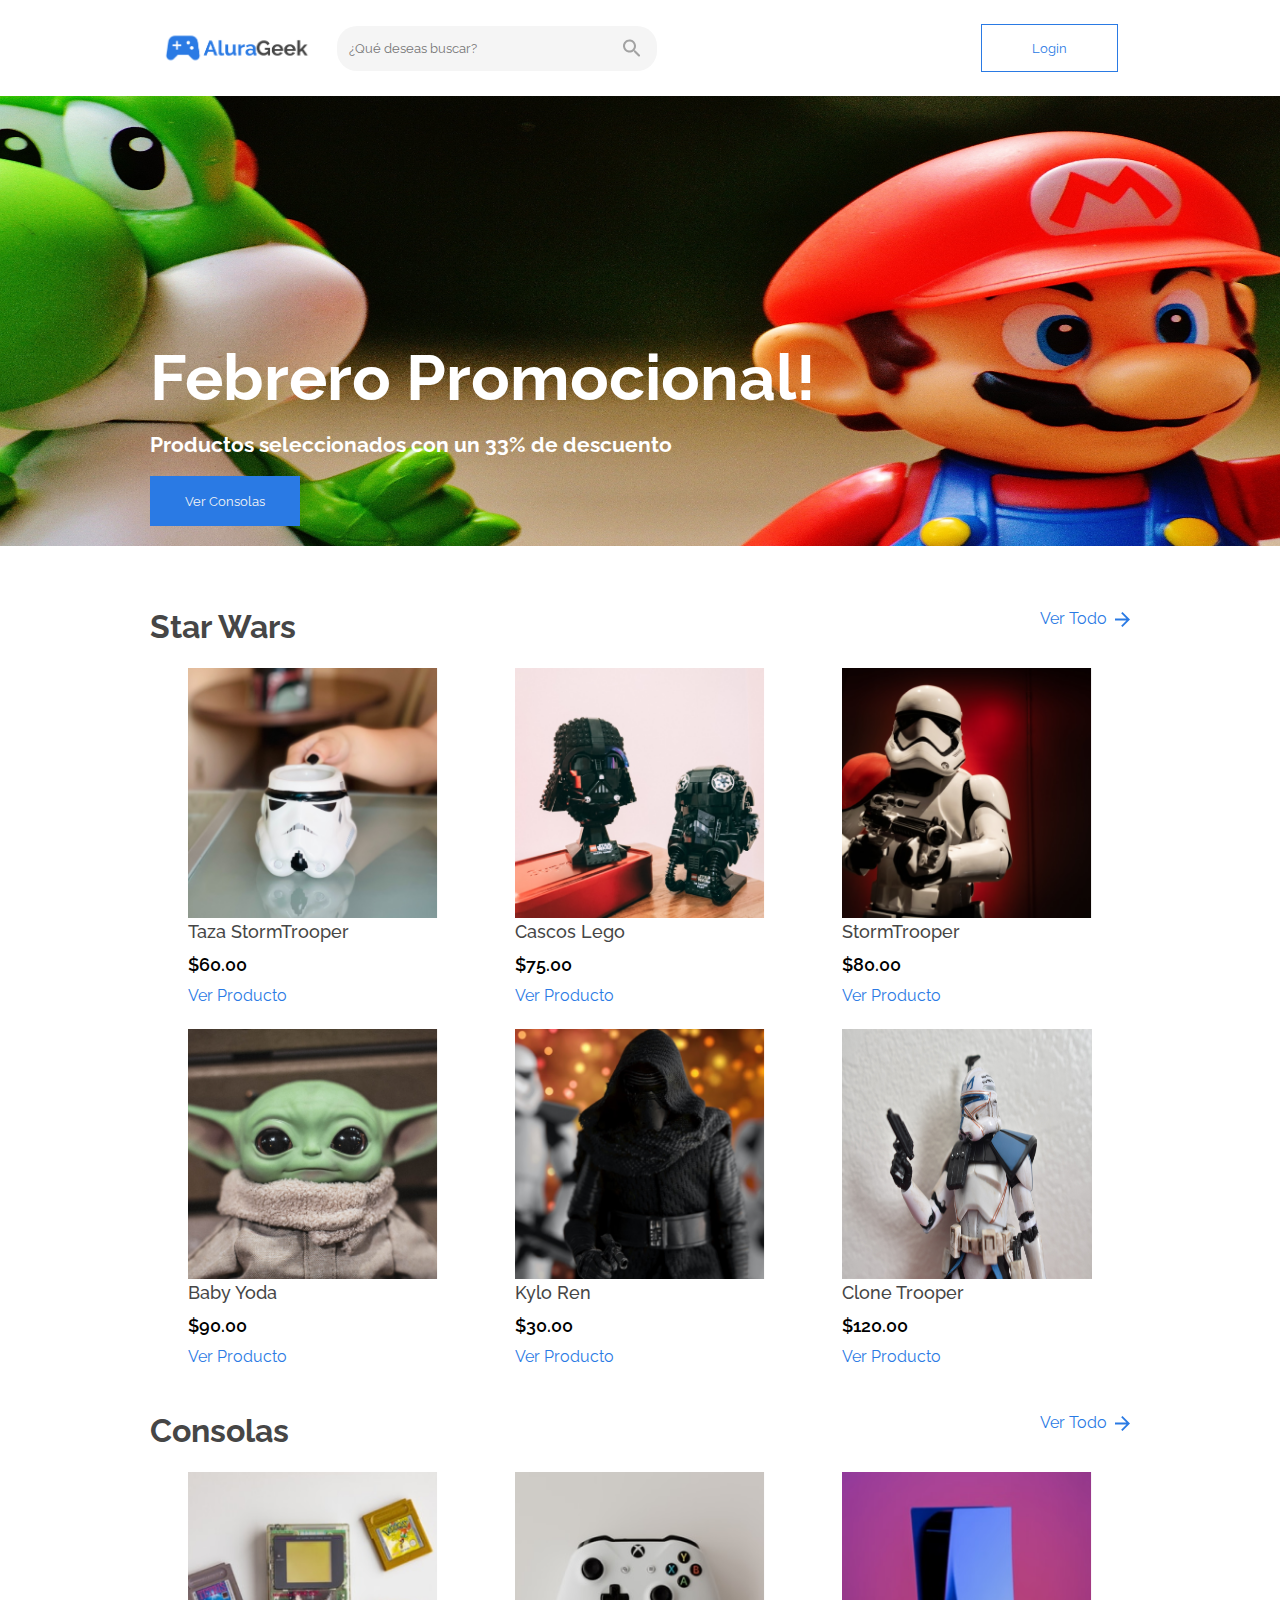
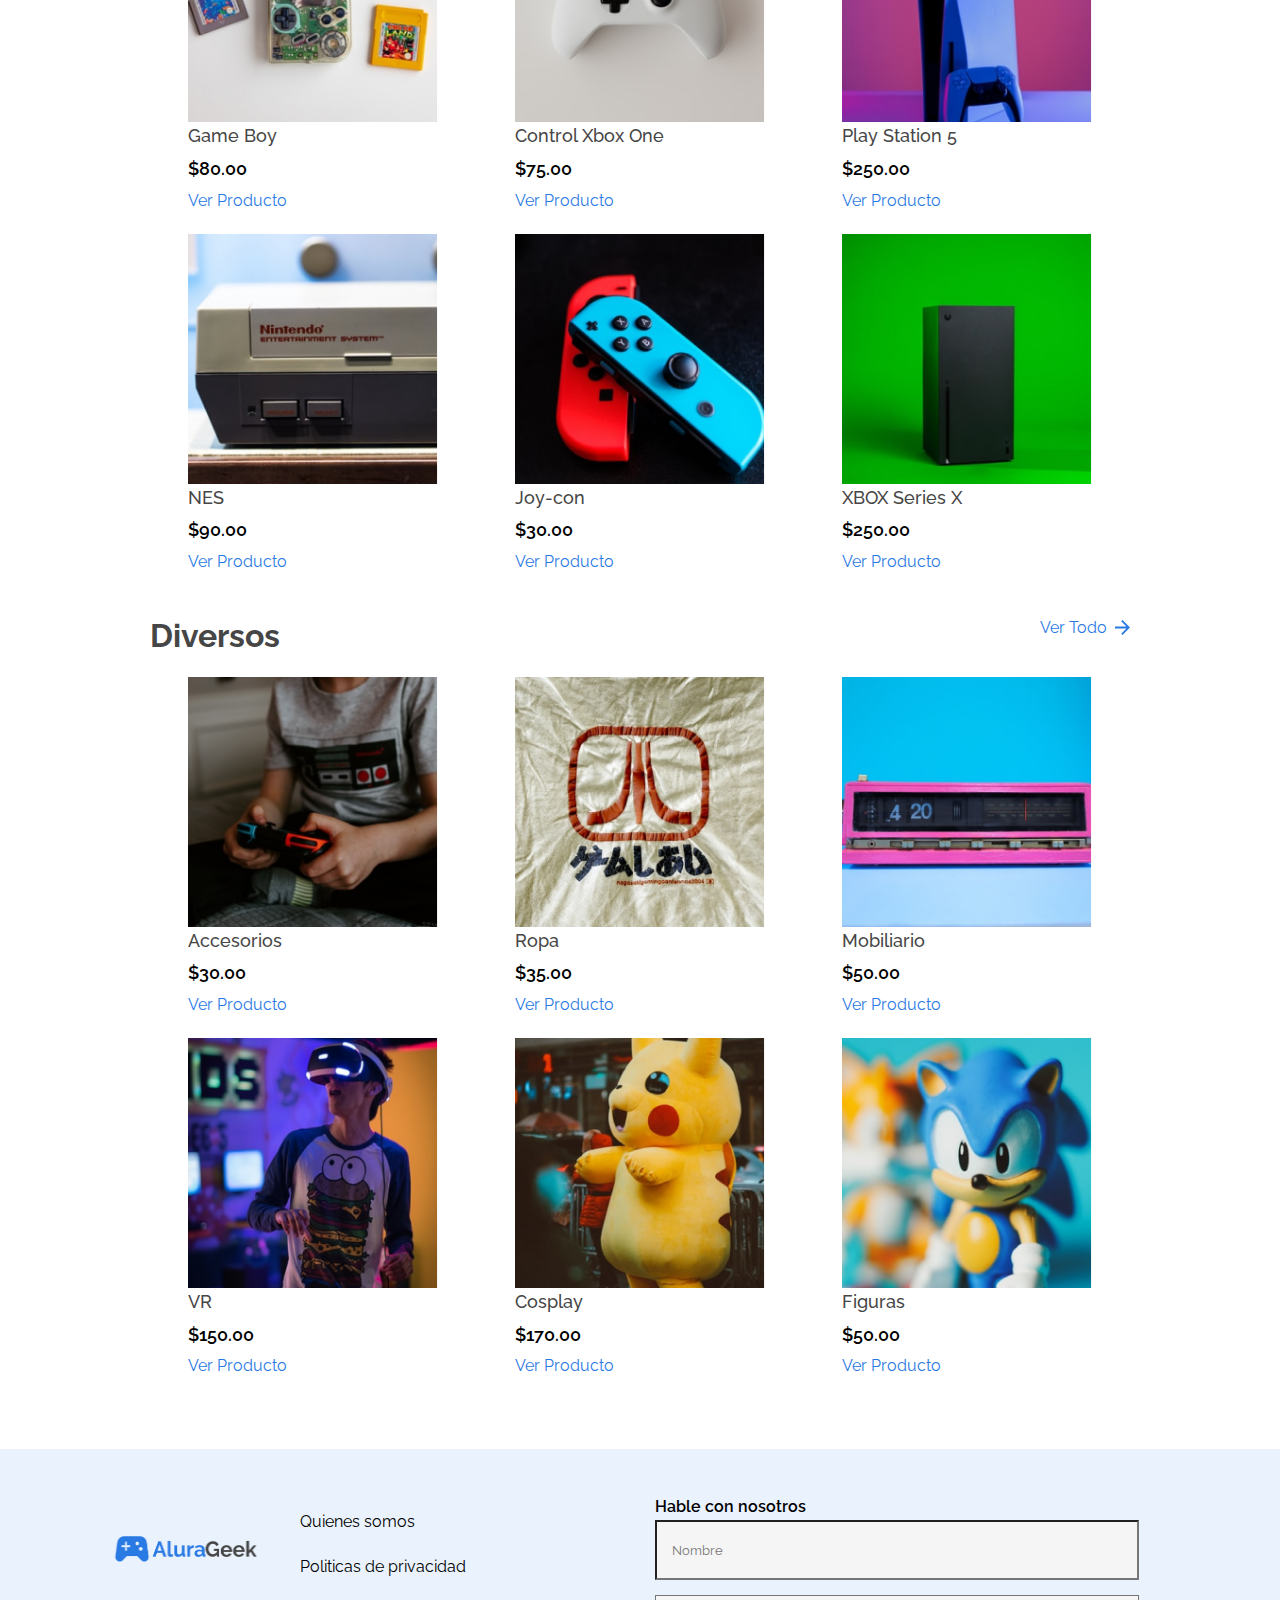
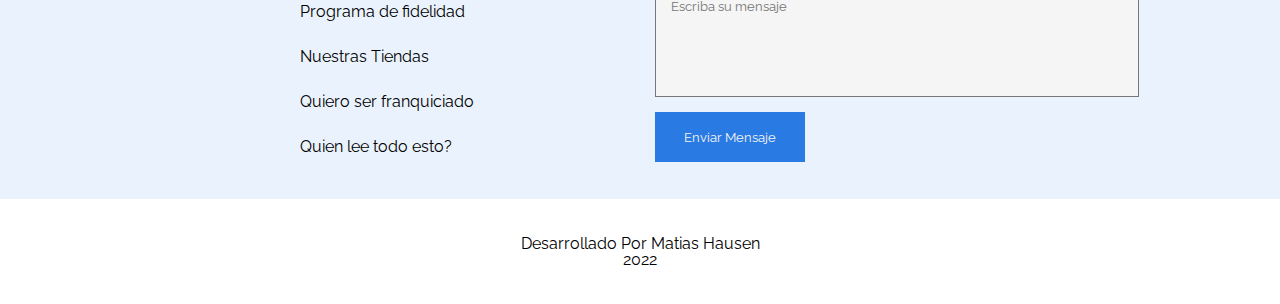
<file: index.html>
<html>
<head>
    <meta charset="UTF-8">
    <meta http-equiv="X-UA-Compatible" content="IE=edge">
    <meta name="viewport" content="width=device-width, initial-scale=1.0">
    <link rel="preconnect" href="https://fonts.googleapis.com">
    <link rel="preconnect" href="https://fonts.gstatic.com" crossorigin>
    <link href="https://fonts.googleapis.com/css2?family=Raleway:wght@100;300;500;700&display=swap" rel="stylesheet">
    <link rel="stylesheet" href="/assets/css/reset.css">
    <link rel="stylesheet" href="/assets/css/style.css">
    <title>Alura Geek</title>
</head>
<body>
    <header>
        <div class="logoBuscador">
            <a href="/index.html"><img src="/assets/img/logo.png" alt="Logo de AluraGeek" class="logo"></a>
            <div class="buscador">
             <textarea id="text_buscador" cols="25" rows="1" placeholder="¿Qué deseas buscar?"></textarea>
             <button type="submit" class="btn_lupa"><img src="/assets/icons/lupa.svg" class="icon_buscador"></button>
            </div>
        </div>
        <a href="/pages/login.html"><button class="login">Login</button></a>
         
    </header>

    <section class="banner">
        <div class="texto_banner">
            <h1 class="titulo_banner">Febrero Promocional!</h1>
            <p class="descripcion_banner">Productos seleccionados con un 33% de descuento</p>
            <a href="#consolas"><button class="btn_banner">Ver Consolas</button></a>
        </div>
    </section>
    
    <section class="items">
        <div class="items_header">
            <h2 class="item_titulo">Star Wars</h2>
            <a href="/pages/product.html"> 
                <div class="verTodo">
                <p class="item_mas">Ver Todo</p>
                <img src="/assets/icons/flecha.svg" class="flecha_mas">
            </div>
        </a>
        </div>
       <div  class="items_cards">
            <div class="card">
                <img src="/assets/img/productos/StarWars (1).png" class="card_imagen">
                <h3 class="titulo_card">Taza StormTrooper</h3>
                <p class="precio_card">$60.00</p>
                <a href="/pages/Item.html" class="link_card">Ver Producto</a>
            </div>
            <div class="card">
                <img src="/assets/img/productos/StarWars (2).png" class="card_imagen">
                <h3 class="titulo_card">Cascos Lego</h3>
                <p class="precio_card">$75.00</p>
                <a href="#" class="link_card">Ver Producto</a>
            </div>
            <div class="card">
                <img src="/assets/img/productos/StarWars (3).png" class="card_imagen">
                <h3 class="titulo_card">StormTrooper</h3>
                <p class="precio_card">$80.00</p>
                <a href="#" class="link_card">Ver Producto</a>
            </div>
            <div class="card">
                <img src="/assets/img/productos/StarWars (4).png" class="card_imagen">
                <h3 class="titulo_card">Baby Yoda</h3>
                <p class="precio_card">$90.00</p>
                <a href="#" class="link_card">Ver Producto</a>
            </div>
            <div class="card oculto">
                <img src="/assets/img/productos/StarWars (5).png" class="card_imagen">
                <h3 class="titulo_card">Kylo Ren</h3>
                <p class="precio_card">$30.00</p>
                <a href="#" class="link_card">Ver Producto</a>
            </div>
            <div class="card oculto">
                <img src="/assets/img/productos/StarWars (6).jpg" class="card_imagen">
                <h3 class="titulo_card">Clone Trooper</h3>
                <p class="precio_card">$120.00</p>
                <a href="#" class="link_card">Ver Producto</a>
            </div>
        </div>

        <div class="items_header consolas" id="consolas">
            <h2 class="item_titulo">Consolas</h2>
            <a href="/pages/product.html"> 
                <div class="verTodo">
                <p class="item_mas">Ver Todo</p>
                <img src="/assets/icons/flecha.svg" class="flecha_mas">
            </div>
        </a>
            
        </div>
        <div class="items_cards ">
            <div class="card">
                <img src="/assets/img/productos/Consolas (1).png" class="card_imagen">
                <h3 class="titulo_card">Game Boy</h3>
                <p class="precio_card">$80.00</p>
                <a href="/pages/Item.html" class="link_card">Ver Producto</a>
            </div>
            <div class="card">
                <img src="/assets/img/productos/Consolas (2).png" class="card_imagen">
                <h3 class="titulo_card">Control Xbox One</h3>
                <p class="precio_card">$75.00</p>
                <a href="#" class="link_card">Ver Producto</a>
            </div>
            <div class="card">
                <img src="/assets/img/productos/Consolas (3).png" class="card_imagen">
                <h3 class="titulo_card">Play Station 5</h3>
                <p class="precio_card">$250.00</p>
                <a href="#" class="link_card">Ver Producto</a>
            </div>
            <div class="card">
                <img src="/assets/img/productos/Consolas (4).png" class="card_imagen">
                <h3 class="titulo_card">NES</h3>
                <p class="precio_card">$90.00</p>
                <a href="#" class="link_card">Ver Producto</a>
            </div>
            <div class="card oculto">
                <img src="/assets/img/productos/Consolas (5).png" class="card_imagen ">
                <h3 class="titulo_card">Joy-con</h3>
                <p class="precio_card">$30.00</p>
                <a href="#" class="link_card">Ver Producto</a>
            </div>
            <div class="card oculto">
                <img src="/assets/img/productos/Consolas (6).png" class="card_imagen ">
                <h3 class="titulo_card">XBOX Series X</h3>
                <p class="precio_card">$250.00</p>
                <a href="#" class="link_card">Ver Producto</a>
            </div>
        </div>

        <div class="items_header diversos">
            <h2 class="item_titulo">Diversos</h2>
            <a href="/pages/product.html"> 
                <div class="verTodo">
                <p class="item_mas">Ver Todo</p>
                <img src="/assets/icons/flecha.svg" class="flecha_mas">
            </div>
        </a>
            
        </div>
        <div class="items_cards ">
            <div class="card">
                <img src="/assets/img/productos/Diversos (1).png" class="card_imagen">
                <h3 class="titulo_card">Accesorios</h3>
                <p class="precio_card">$30.00</p>
                <a href="#" class="link_card">Ver Producto</a>
            </div>
            <div class="card">
                <img src="/assets/img/productos/Diversos (2).png" class="card_imagen">
                <h3 class="titulo_card">Ropa</h3>
                <p class="precio_card">$35.00</p>
                <a href="#" class="link_card">Ver Producto</a>
            </div>
            <div class="card">
                <img src="/assets/img/productos/Diversos (3).png" class="card_imagen">
                <h3 class="titulo_card">Mobiliario</h3>
                <p class="precio_card">$50.00</p>
                <a href="#" class="link_card">Ver Producto</a>
            </div>
            <div class="card">
                <img src="/assets/img/productos/Diversos (4).png" class="card_imagen">
                <h3 class="titulo_card">VR</h3>
                <p class="precio_card">$150.00</p>
                <a href="#" class="link_card">Ver Producto</a>
            </div>
            <div class="card oculto">
                <img src="/assets/img/productos/Diversos (5).png" class="card_imagen ">
                <h3 class="titulo_card">Cosplay</h3>
                <p class="precio_card">$170.00</p>
                <a href="#" class="link_card">Ver Producto</a>
            </div>
            <div class="card oculto">
                <img src="/assets/img/productos/Diversos (6).png" class="card_imagen ">
                <h3 class="titulo_card">Figuras</h3>
                <p class="precio_card">$50.00</p>
                <a href="#" class="link_card">Ver Producto</a>
            </div>
        </div>
    </section>

    <footer>
        <div class="organizador">
            <img src="/assets/img/logo.png" alt="Logo de AluraGeek" class="logo_footer">
            <div class="secciones">
                <ul class="secciones">
                    <li>Quienes somos</li>
                    <li>Politicas de privacidad</li>
                    <li>Programa de fidelidad</li>
                    <li>Nuestras Tiendas</li>
                    <li>Quiero ser franquiciado</li>
                    <li>Quien lee todo esto?</li>
                </ul>
            </div>
        </div>

        <div class="contacto">
            <h2 class="tituloFooter">Hable con nosotros</h2>
            <input type="text" class="nombreFooter" placeholder="Nombre">
            <textarea id="mensajeFooter" cols="30" rows="6" placeholder="Escriba su mensaje"></textarea>
            <button class="btn_banner">Enviar Mensaje</button>
        </div>
    </footer>
    <section class="creditos">
        <h2>Desarrollado Por Matias Hausen</h2>
        <p>2022</p>
    </section>
    <script src="script.js"></script>
</body>
</html>
</file>
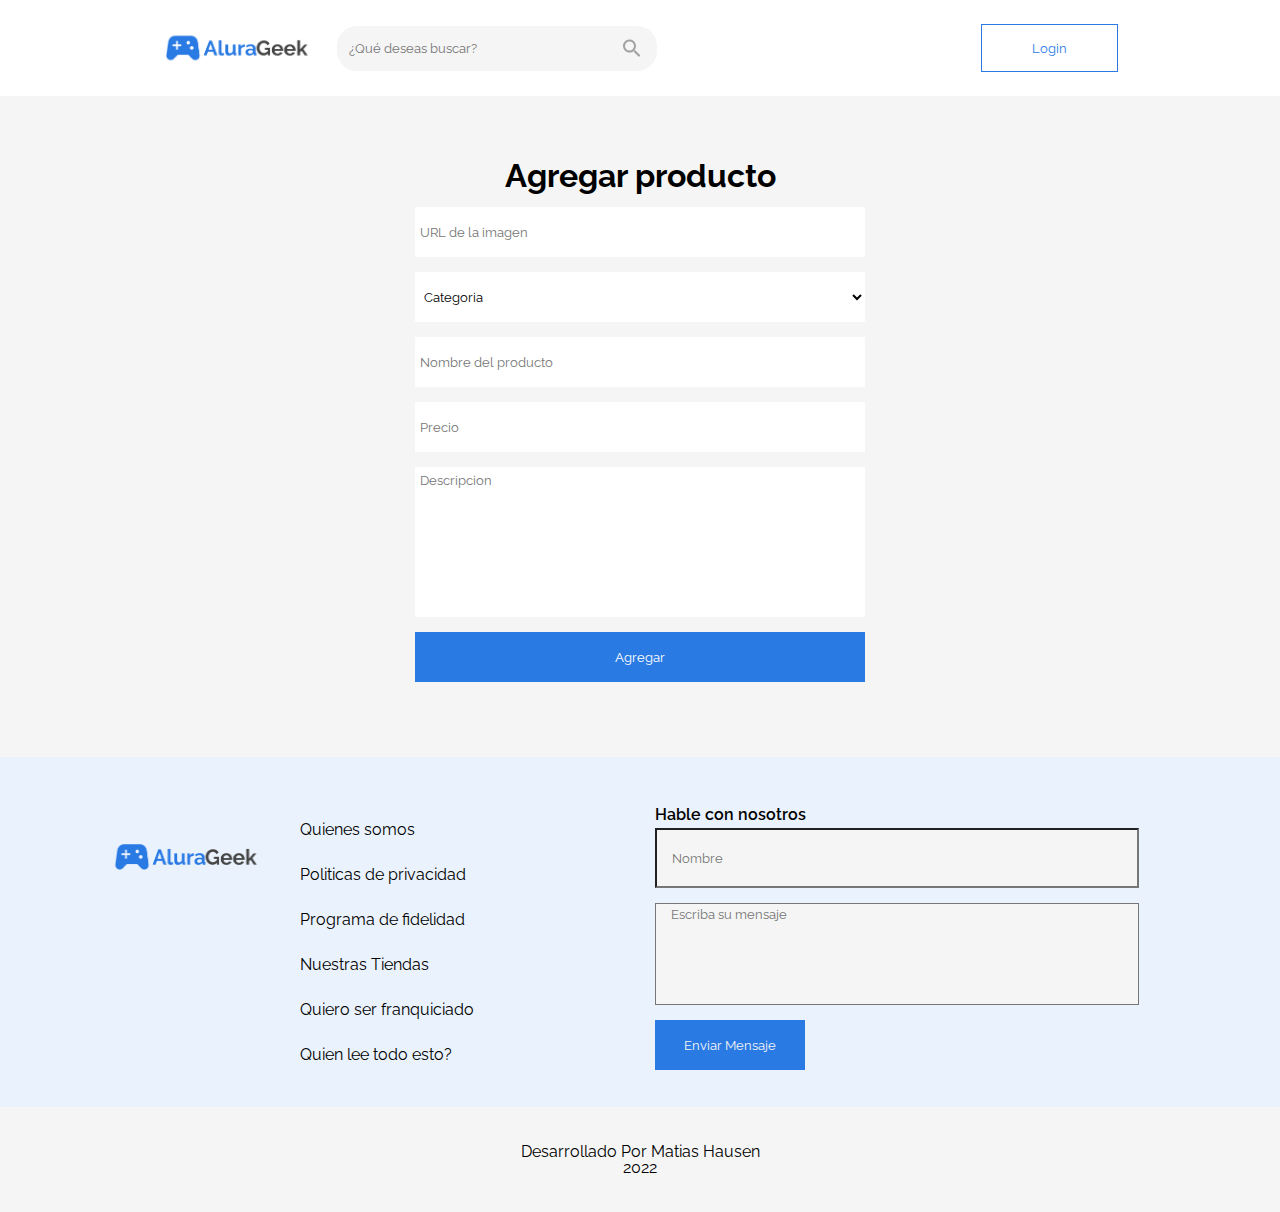
<file: pages/agregar.html>
<html lang="en">
<head>
    <meta charset="UTF-8">
    <meta http-equiv="X-UA-Compatible" content="IE=edge">
    <meta name="viewport" content="width=device-width, initial-scale=1.0">
    <link rel="preconnect" href="https://fonts.googleapis.com">
    <link rel="preconnect" href="https://fonts.gstatic.com" crossorigin>
    <link href="https://fonts.googleapis.com/css2?family=Raleway:wght@100;300;500;700&display=swap" rel="stylesheet">
    <link rel="stylesheet" href="/assets/css/reset.css">
    <link rel="stylesheet" href="/assets/css/style.css">
    <link rel="stylesheet" href="/assets/css/login.css">
    <link rel="stylesheet" href="/assets/css/agregar.css">
    <title>Agregar producto</title>
</head>
<body>
    <header>
        <div class="logoBuscador">
            <a href="/index.html"><img src="/assets/img/logo.png" alt="Logo de AluraGeek" class="logo"></a>
            <div class="buscador">
             <textarea id="text_buscador" cols="25" rows="1" placeholder="¿Qué deseas buscar?"></textarea>
             <button type="submit" class="btn_lupa"><img src="/assets/icons/lupa.svg" class="icon_buscador"></button>
            </div>
        </div>
        <a href="/pages/login.html"><button class="login">Login</button></a>
         
    </header>
    <main>
        <h2 class="titulo_ingreso">Agregar producto</h2>
        <div class="forms">
            <input type="url" id="urlFoto" placeholder="URL de la imagen" class="input_ingreso" required>
            <select name="Categoria" id="categoria" class="input_ingreso">
                <option value="0">Categoria</option>
                <option value="1">Star Wars</option>
                <option value="2">Consolas</option>
                <option value="3">Diversos</option>
            </select>
            <input type="text" id="tituloProd" placeholder="Nombre del producto" class="input_ingreso" required>
            <input type="text" id="precioPro" placeholder="Precio" class="input_ingreso" required>
            <textarea name="descripcion__producto" id="descProducto" cols="30" rows="10" placeholder="Descripcion"></textarea>
        </div>
        <a href="/index.html"><input type="button" value="Agregar" class="btn_ingreso"></a>
        
    </main>
    <footer>
        <div class="organizador">
            <img src="/assets/img/logo.png" alt="Logo de AluraGeek" class="logo_footer">
            <div class="secciones">
                <ul class="secciones">
                    <li>Quienes somos</li>
                    <li>Politicas de privacidad</li>
                    <li>Programa de fidelidad</li>
                    <li>Nuestras Tiendas</li>
                    <li>Quiero ser franquiciado</li>
                    <li>Quien lee todo esto?</li>
                </ul>
            </div>
        </div>

        <div class="contacto">
            <h2 class="tituloFooter">Hable con nosotros</h2>
            <input type="text" class="nombreFooter" placeholder="Nombre">
            <textarea id="mensajeFooter" cols="30" rows="6" placeholder="Escriba su mensaje"></textarea>
            <button class="btn_banner">Enviar Mensaje</button>
        </div>
    </footer>
    <section class="creditos">
        <h2>Desarrollado Por Matias Hausen</h2>
        <p>2022</p>
    </section>
</body>
</html>
</file>
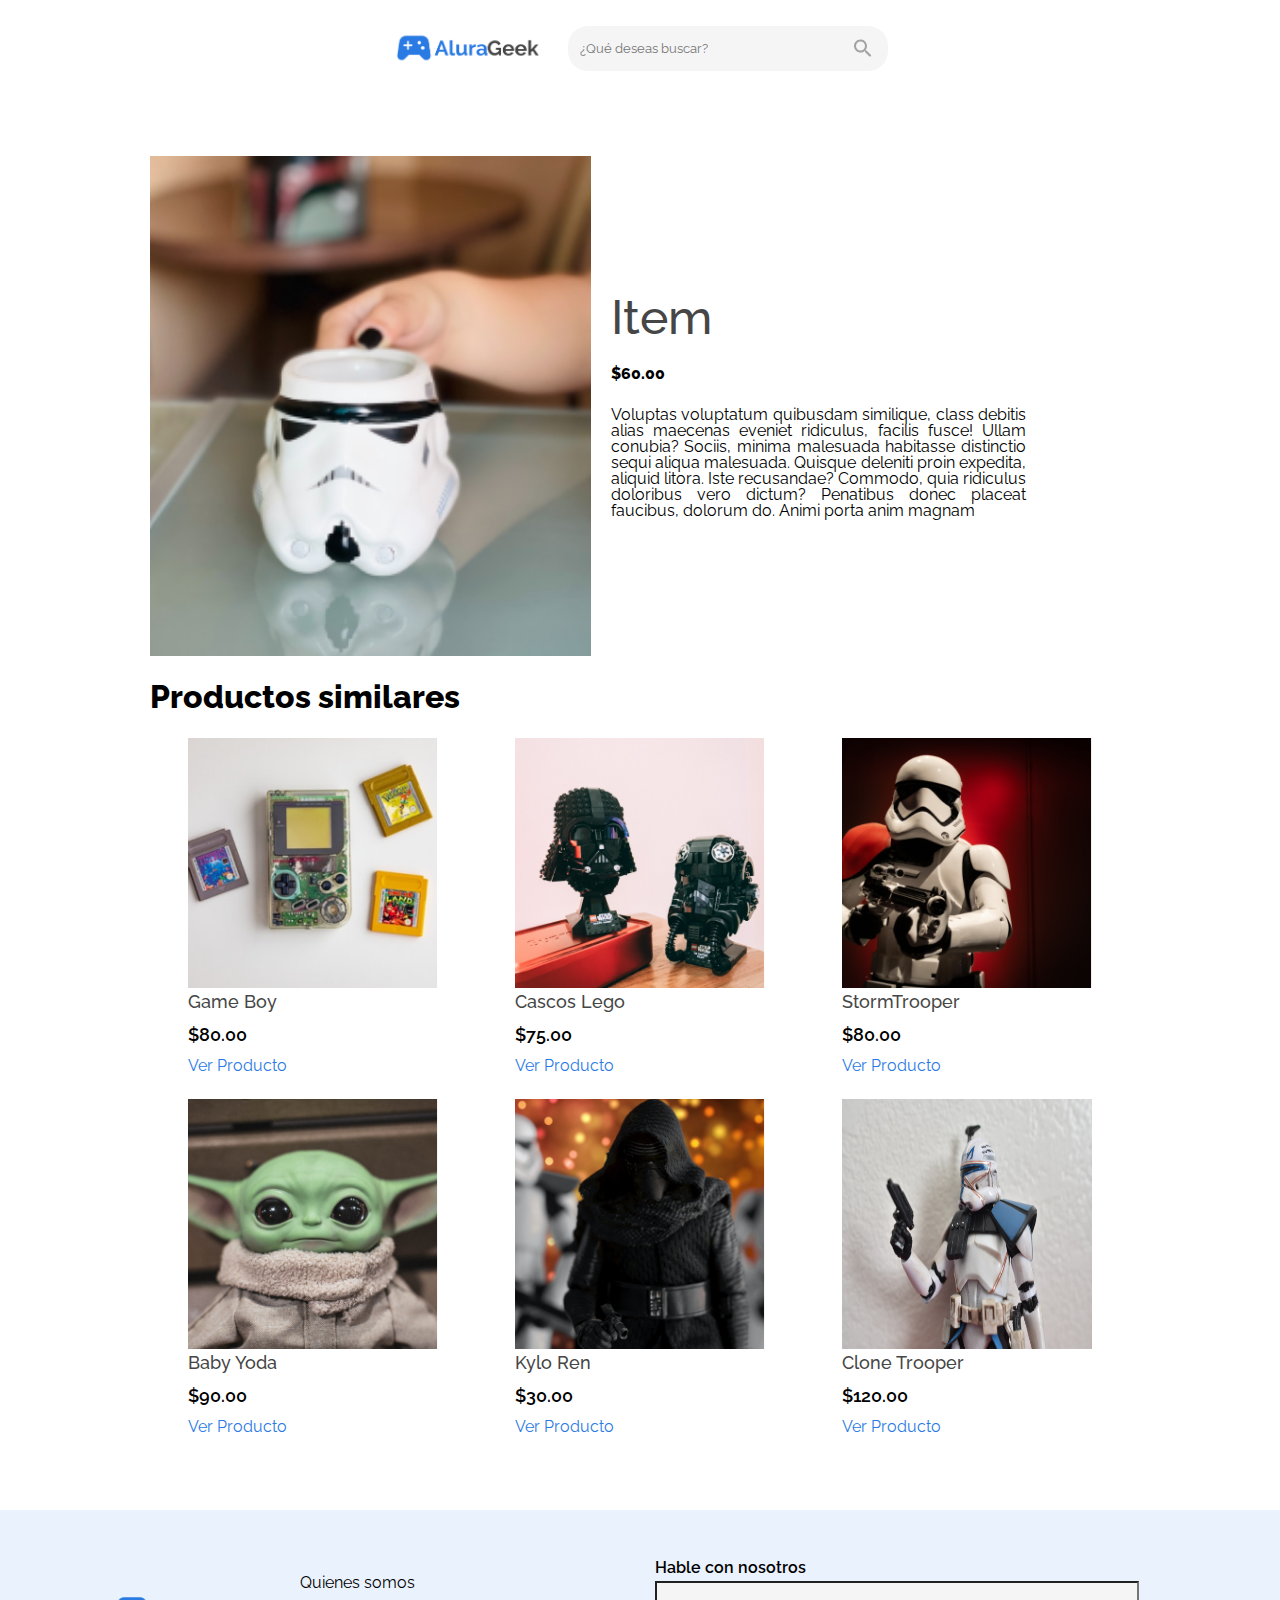
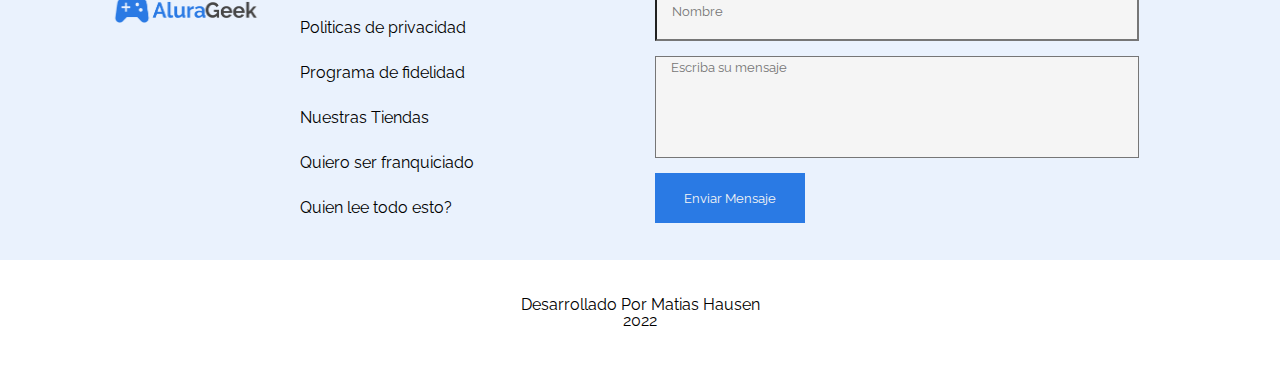
<file: pages/Item.html>
<html lang="en">
<head>
    <meta charset="UTF-8">
    <meta http-equiv="X-UA-Compatible" content="IE=edge">
    <meta name="viewport" content="width=device-width, initial-scale=1.0">
    <link rel="preconnect" href="https://fonts.googleapis.com">
    <link rel="preconnect" href="https://fonts.gstatic.com" crossorigin>
    <link href="https://fonts.googleapis.com/css2?family=Raleway:wght@100;300;500;700&display=swap" rel="stylesheet">
    <link rel="stylesheet" href="/assets/css/reset.css">
    <link rel="stylesheet" href="/assets/css/style.css">
    <link rel="stylesheet" href="/assets/css/items.css">
    <title>Item</title>
</head>
<body>
    <header>
        <div class="logoBuscador">
            <a href="/index.html"><img src="/assets/img/logo.png" alt="Logo de AluraGeek" class="logo"></a>
            <div class="buscador">
             <textarea id="text_buscador" cols="25" rows="1" placeholder="¿Qué deseas buscar?"></textarea>
             <button type="submit" class="btn_lupa"><img src="/assets/icons/lupa.svg" class="icon_buscador"></button>
            </div>
        </div>
         
    </header>
    <main>
        <section class="zona__principal">
            <div class="foto__producto"></div>
            <div class="info__producto">
                <h2 class="titulo__producto">Item</h2>
                <p class="precio__producto">$60.00</p>
                <p class="descripcion__producto">
                    Voluptas voluptatum quibusdam similique, class debitis alias maecenas eveniet ridiculus, facilis fusce! Ullam conubia? Sociis,
                     minima malesuada habitasse distinctio sequi aliqua malesuada. Quisque deleniti proin expedita, 
                    aliquid litora. Iste recusandae? Commodo, quia ridiculus doloribus vero dictum? Penatibus donec placeat faucibus,
                     dolorum do. Animi porta anim magnam
                </p>
            </div>
          
        </section>
        <section class="similares">
            <h2 class="subtitulo__productos">Productos similares</h2>
            <div  class="items_cards">
                <div class="card">
                    <img src="/assets/img/productos/Consolas (1).png" class="card_imagen">
                    <h3 class="titulo_card">Game Boy</h3>
                    <p class="precio_card">$80.00</p>
                    <a href="#" class="link_card">Ver Producto</a>
                </div>
                <div class="card">
                    <img src="/assets/img/productos/StarWars (2).png" class="card_imagen">
                    <h3 class="titulo_card">Cascos Lego</h3>
                    <p class="precio_card">$75.00</p>
                    <a href="#" class="link_card">Ver Producto</a>
                </div>
                <div class="card">
                    <img src="/assets/img/productos/StarWars (3).png" class="card_imagen">
                    <h3 class="titulo_card">StormTrooper</h3>
                    <p class="precio_card">$80.00</p>
                    <a href="#" class="link_card">Ver Producto</a>
                </div>
                <div class="card">
                    <img src="/assets/img/productos/StarWars (4).png" class="card_imagen">
                    <h3 class="titulo_card">Baby Yoda</h3>
                    <p class="precio_card">$90.00</p>
                    <a href="#" class="link_card">Ver Producto</a>
                </div>
                <div class="card">
                    <img src="/assets/img/productos/StarWars (5).png" class="card_imagen">
                    <h3 class="titulo_card">Kylo Ren</h3>
                    <p class="precio_card">$30.00</p>
                    <a href="#" class="link_card">Ver Producto</a>
                </div>
                <div class="card">
                    <img src="/assets/img/productos/StarWars (6).jpg" class="card_imagen">
                    <h3 class="titulo_card">Clone Trooper</h3>
                    <p class="precio_card">$120.00</p>
                    <a href="#" class="link_card">Ver Producto</a>
                </div>
            </div>
        </section>
    </main>
    <footer>
        <div class="organizador">
            <img src="/assets/img/logo.png" alt="Logo de AluraGeek" class="logo_footer">
            <div class="secciones">
                <ul class="secciones">
                    <li>Quienes somos</li>
                    <li>Politicas de privacidad</li>
                    <li>Programa de fidelidad</li>
                    <li>Nuestras Tiendas</li>
                    <li>Quiero ser franquiciado</li>
                    <li>Quien lee todo esto?</li>
                </ul>
            </div>
        </div>

        <div class="contacto">
            <h2 class="tituloFooter">Hable con nosotros</h2>
            <input type="text" class="nombreFooter" placeholder="Nombre">
            <textarea id="mensajeFooter" cols="30" rows="6" placeholder="Escriba su mensaje"></textarea>
            <button class="btn_banner">Enviar Mensaje</button>
        </div>
    </footer>
    <section class="creditos">
        <h2>Desarrollado Por Matias Hausen</h2>
        <p>2022</p>
    </section>
</body>
</html>
</file>
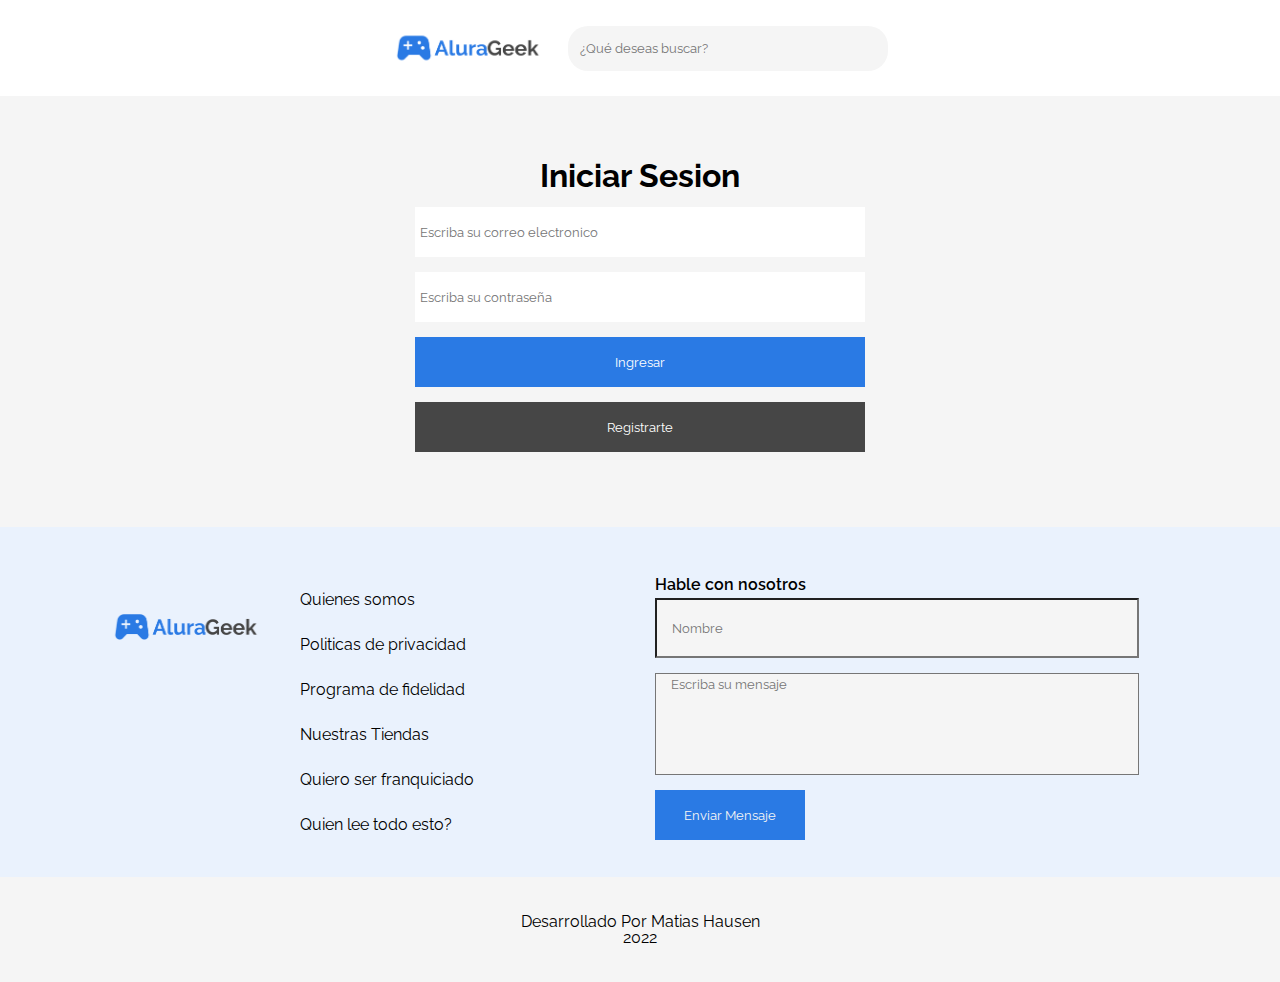
<file: pages/login.html>
<html lang="en">
<head>
    <meta charset="UTF-8">
    <meta http-equiv="X-UA-Compatible" content="IE=edge">
    <meta name="viewport" content="width=device-width, initial-scale=1.0">
    <link rel="preconnect" href="https://fonts.googleapis.com">
    <link rel="preconnect" href="https://fonts.gstatic.com" crossorigin>
    <link href="https://fonts.googleapis.com/css2?family=Raleway:wght@100;300;500;700&display=swap" rel="stylesheet">
    <link rel="stylesheet" href="/assets/css/reset.css">
    <link rel="stylesheet" href="/assets/css/style.css">
    <link rel="stylesheet" href="/assets/css/login.css">
    <title>Login</title>
</head>
<body>
    <header>
        <div class="logoBuscador">
            <a href="/index.html"><img src="/assets/img/logo.png" alt="Logo de AluraGeek" class="logo"></a>
            <div class="buscador">
             <textarea id="text_buscador" cols="25" rows="1" placeholder="¿Qué deseas buscar?"></textarea>
            </div>
        </div>
    </header>
    <main>
        <h2 class="titulo_ingreso">Iniciar Sesion</h2>
        <div class="forms">
            <input type="text" placeholder="Escriba su correo electronico" class="input_ingreso">
            <input type="text" placeholder="Escriba su contraseña" class="input_ingreso">
        </div>
        <a href="/index.html"><input type="button" value="Ingresar" class="btn_ingreso"></a>
        <a href="/pages/registro.html"><input type="button" value="Registrarte" class="btn_registro"></a>
        
    </main>
    <footer>
        <div class="organizador">
            <img src="/assets/img/logo.png" alt="Logo de AluraGeek" class="logo_footer">
            <div class="secciones">
                <ul class="secciones">
                    <li>Quienes somos</li>
                    <li>Politicas de privacidad</li>
                    <li>Programa de fidelidad</li>
                    <li>Nuestras Tiendas</li>
                    <li>Quiero ser franquiciado</li>
                    <li>Quien lee todo esto?</li>
                </ul>
            </div>
        </div>

        <div class="contacto">
            <h2 class="tituloFooter">Hable con nosotros</h2>
            <input type="text" class="nombreFooter" placeholder="Nombre">
            <textarea id="mensajeFooter" cols="30" rows="6" placeholder="Escriba su mensaje"></textarea>
            <button class="btn_banner">Enviar Mensaje</button>
        </div>
    </footer>
    <section class="creditos">
        <h2>Desarrollado Por Matias Hausen</h2>
        <p>2022</p>
    </section>
</body>
</html>
</file>
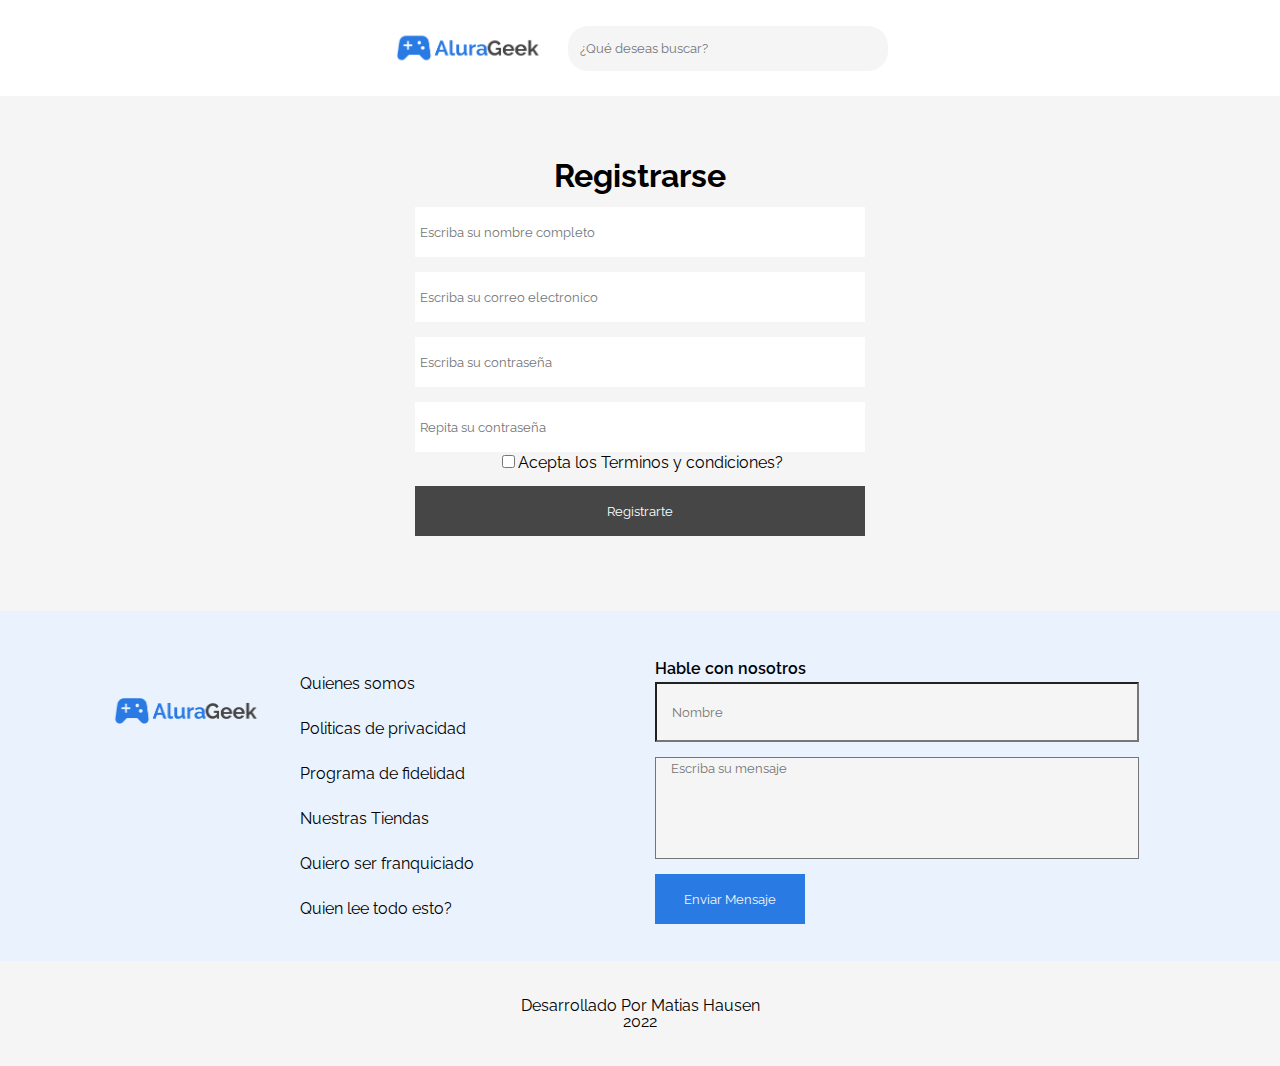
<file: pages/registro.html>
<html lang="en">
<head>
    <meta charset="UTF-8">
    <meta http-equiv="X-UA-Compatible" content="IE=edge">
    <meta name="viewport" content="width=device-width, initial-scale=1.0">
    <link rel="preconnect" href="https://fonts.googleapis.com">
    <link rel="preconnect" href="https://fonts.gstatic.com" crossorigin>
    <link href="https://fonts.googleapis.com/css2?family=Raleway:wght@100;300;500;700&display=swap" rel="stylesheet">
    <link rel="stylesheet" href="/assets/css/reset.css">
    <link rel="stylesheet" href="/assets/css/style.css">
    <link rel="stylesheet" href="/assets/css/login.css">
    <title>Login</title>
</head>
<body>
    <header>
        <div class="logoBuscador">
            <a href="/index.html"><img src="/assets/img/logo.png" alt="Logo de AluraGeek" class="logo"></a>
            <div class="buscador">
             <textarea id="text_buscador" cols="25" rows="1" placeholder="¿Qué deseas buscar?"></textarea>
            </div>
        </div>
    </header>
    <main>
        <h2 class="titulo_ingreso">Registrarse</h2>
        <div class="forms">
            <input type="text" placeholder="Escriba su nombre completo" class="input_ingreso" required>
            <input type="text" placeholder="Escriba su correo electronico" class="input_ingreso" required>
            <input type="text" placeholder="Escriba su contraseña" class="input_ingreso" required>
            <input type="text" placeholder="Repita su contraseña" class="input_ingreso" required>
        </div>
        <div>
            <input type="checkbox" name="condiciones" id="cond1">Acepta los <a href="">Terminos y condiciones</a>?
        </div>
        <a href="/index.html"><input type="button" value="Registrarte" class="btn_registro"></a>
        
    </main>
    <footer>
        <div class="organizador">
            <img src="/assets/img/logo.png" alt="Logo de AluraGeek" class="logo_footer">
            <div class="secciones">
                <ul class="secciones">
                    <li>Quienes somos</li>
                    <li>Politicas de privacidad</li>
                    <li>Programa de fidelidad</li>
                    <li>Nuestras Tiendas</li>
                    <li>Quiero ser franquiciado</li>
                    <li>Quien lee todo esto?</li>
                </ul>
            </div>
        </div>

        <div class="contacto">
            <h2 class="tituloFooter">Hable con nosotros</h2>
            <input type="text" class="nombreFooter" placeholder="Nombre">
            <textarea id="mensajeFooter" cols="30" rows="6" placeholder="Escriba su mensaje"></textarea>
            <button class="btn_banner">Enviar Mensaje</button>
        </div>
    </footer>
    <section class="creditos">
        <h2>Desarrollado Por Matias Hausen</h2>
        <p>2022</p>
    </section>
</body>
</html>
</file>
<file: assets/css/style.css>
:root{
   --blanco_items:#F5F5F5;
   --azul:#2A7AE4;
   --celeste:#EAF2FD;
   --gris: #464646;
   --todo:'Raleway', sans-serif;
}
*{
   background-color: var(--blanco_background);
   font-family: 'Raleway', sans-serif;
   scroll-behavior: smooth;
}
html,body{
   overflow-x: hidden;
}
a{
   text-decoration: none;
   color: var(--link_color);
}
/* HEADER */
header{
   background-color: white;
   display: flex;
   align-items: center;
   justify-content: space-around;
   position: -webkit-sticky;
   position: sticky;
   top: 0;
   z-index: 1;
}
.logoBuscador{
   display: flex;
   align-items: center;
   gap: 25px;
}
.logo{
   display: flex;
   width: 150px;
}
.buscador{
   display: flex;
   align-items: center;
   justify-content: space-between;
   background-color:var(--blanco_items);
   width: 300px;
   height: 25px;
   border-radius: 20px;
   padding: 10px;
}
#text_buscador,.btn_lupa{
   resize: none;
   border: none;
   background:transparent;
}
.btn_lupa:hover{
   cursor: pointer;
   transform: scale(1.1);
   transition-duration: 400ms;
}
.btn_lupa:active{
   transform: translate(-1px);
}
.login{
   display: block;
   color: var(--azul);
   border: 1px solid var(--azul);
   padding: 15px 50px 15px 50px;
}
.login:hover{
   cursor: pointer;;
   background-color: var(--azul);
   color: var(--blanco_items);
   border: 1px solid var(--blanco_items);
   transition-duration: 400ms;
}
/* Banner */
.banner{
   height: 50vh;
   background: url(/assets/img/banner2.jpg);
   background-size: 1900px 700px;
   background-position:center;
   display: flex;
   flex-direction: column;
}
.texto_banner{
   display: flex;
   flex-direction: column;
   margin: 250px 0px 0px 150px;
}
.titulo_banner{
   font-family: 'Raleway', sans-serif;
   font-size: 4rem;
   color: #ffffff;
   font-weight: 700;
   margin-bottom: 25px;
}
.descripcion_banner{
   font-family: 'Raleway', sans-serif;
   font-weight: 700;
   font-size: 1.3rem;
   color: #ffffff;
   margin-bottom: 20px;
}
.btn_banner{
   border: 1px solid var(--azul);
   width: 150px;
   height: 50px;
   background-color: var(--azul);
   color: var(--blanco_items);
   background-color: var(--azul);
}
.btn_banner:hover{
   cursor: pointer;
   transform: scale(1.1);
   transition-duration: 400ms;
}

/* Ver todo */
.items{
   margin: 65px 150px 15px 150px;
}
.items_header{
   display: flex;
   justify-content: space-between;
}
.item_titulo{
   font-family: var(--todo);
   font-weight: 700;
   font-size: 2rem;
   color: var(--gris);
}
.verTodo{ /* Contenedor */
   display: flex;
   align-items: center;
   gap: 8px;
}
.verTodo:hover{
   transform: scale(1.1);
   transition-duration: 400ms;
}
.item_mas{
   color: var(--azul);
   font-family: var(--todo);
}
.flecha_mas{
   width: 15px;
}
/* ITEMS */
.items_cards{
   display: flex;
   align-items: center;
   justify-content: space-around;
   flex-wrap: wrap;
}
.card{
   margin-top: 25px;

}
.card_imagen{
   width: 250px;
   height: 250px;
}
.titulo_card,.precio_card{
   margin: 5px 0px 15px 0px;
   font-family: var(--todo);
   font-weight: 500;
   color: var(--gris);
   font-size: 1.1rem;
}
.precio_card{
   color: black;;
   font-weight: 600;
}
.link_card{
   margin-top: 10px;
   font-family: var(--todo);
   color: var(--azul);
   text-decoration: none;
}
.card:hover{
   transform: scale(1.05);
   transition-duration: 400ms;
}
.consolas,.diversos{
   margin-top: 50px;
}
/* Footer */

footer{
   display: flex;
   background-color: var(--celeste);
   font-family: var(--todo);
   justify-content: space-around;
   margin-top: 75px;
   padding: 50px 50px 30px 20px;
}
.organizador{
   display: flex;
   justify-content: space-between;
   width: 30%;
}
.logo_footer{
   width: 150px;
   height: 100px;
}
.secciones{
   list-style: none;
   font-family: var(--todo);
   line-height: 45px;
}
.contacto{
   display: flex;
   flex-direction: column;
   width: 40%;
}
.tituloFooter{
   font-weight: 600;
   margin: 0 0 5px 0
}
.nombreFooter{
   background-color: var(--blanco_items);
   height: 60px;
   padding-left: 15px;
}
#mensajeFooter{
   padding-left: 15px;
   margin: 15px 0px 15px 0px;
   resize: none;
   background-color: var(--blanco_items);
}
.creditos{
   display: flex;
   flex-direction: column;
   justify-content: center;
   align-items: center;
   font-family: var(--todo);
   font-size: 1rem;
   margin: 15px;
   height: 75px;
}


@media (min-width:650px) and (max-width: 1100px) {
   header{
      justify-content: center;
      gap: 15%;
   }
   .logo{
      margin-left: 10%;
   }
   .banner{
      width: 100%;
   }
   .texto_banner{
      
      justify-content: center;
      align-items: center;
      margin: auto;
   }
   .login{
      margin-right: auto;
   }
   .items{
      margin: 65px 50px 15px 50px;
   }
   footer{
      padding: auto;
      align-items: center;
   }
   .oculto{
      display: none;
   }
   .organizador{
      flex-direction: column;
   }
   .nombreFooter{
      padding-left: auto;
   }
   #mensajeFooter{
      padding-left: auto;
   }

}

@media (max-width:650px) {
   *{
      margin: 25px;
   }
   .logo{
      margin-left: 10%;
   }
   .buscador{
      background-color: transparent;
      width: 10%;
      position: absolute;
      right: 5px;
   }
   #text_buscador{
      display: none;
   }

  header{
   justify-content: space-evenly;
   align-items: center;
  }
  .login{
   display: flex;
   padding: 15px 10% 15px 10%;
}
  .texto_banner{
   justify-content: center;
   align-items: center;
   text-align: center;
   margin: 15% 15px 15px 15px;
}
.titulo_banner{
   font-size: 3rem;
 
}
.descripcion_banner{
   font-family: 'Raleway', sans-serif;
   font-weight: 700;
   font-size: 1rem;
   color: #ffffff;
   margin-bottom: 20px;
}
.items{
   margin: 65px 0px 15px 0px;
}
.items_header{
   justify-content: center;
   margin: 0 5% 0 5%;
   gap: 45%;
}
.card_imagen{
   width: 200px;
   height: 200px;
}
footer{
   justify-content: center;
   flex-direction: column;
   align-items: center;
}
.organizador{
   display: flex;
   flex-direction: column;
   align-items: center;
   justify-content: center;
   width: 90%;
   text-align: center;
}
.contacto{
   width: 90%;
   padding-left: 0;
}
}
</file>
<file: assets/css/login.css>
:root{
    --blanco_items:#F5F5F5;
    --azul:#2A7AE4;
    --celeste:#EAF2FD;
    --gris: #464646;
    --todo:'Raleway', sans-serif;
 }
 html,body{
    overflow-x: hidden;
 }

 body{
    background-color: var(--blanco_items);
 }
 main{
    display: flex;
    flex-direction: column;
    justify-content: center;
    align-items: center;
}
.titulo_ingreso{
    margin-top: 5%;
    font-family: var(--todo);
    font-weight: 700;
    font-size: 2rem;
}
.forms{
    display: flex;
    flex-direction: column;
    justify-content: center;
    align-items: center;
}
.input_ingreso{
    width: 450px;
    height: 50px;
    margin-top: 15px;
    border: none;
    padding: 5px;
    background-color: white;
}
.input_ingreso:hover{
    border: 2px solid var(--azul);
    transition-duration: 100ms;
}
.btn_ingreso,.btn_registro{
    cursor: pointer;
    margin-top: 15px;
    border: none;
    background-color: var(--azul);
    color: white;
    width: 450px;
    height: 50px;
}
.btn_registro{
    background-color: var(--gris);
}
.btn_ingreso:hover,.btn_registro:hover{
    transform: scale(1.1);
    transition-duration: 400ms;
}
@media (max-width: 468px) {
    .input_ingreso,.btn_ingreso,.btn_registro{
        width: 300px;
        height: 50px;
    }
}
@media (max-width: 338px) {
    .input_ingreso,.btn_ingreso,.btn_registro{
        width: 250px;
        height: 50px;
    }
}
</file>
<file: assets/css/agregar.css>
#descProducto{
    background-color: white;
    width: 450px;
    height: 150px;
    margin-top: 15px;
    border: none;
    padding: 5px;
    resize: none;
}
</file>
<file: assets/css/items.css>
:root{
    --blanco_items:#F5F5F5;
    --azul:#2A7AE4;
    --celeste:#EAF2FD;
    --gris: #464646;
    --todo:'Raleway', sans-serif;
 }
 main{
    margin: 60px 150px 0 150px;
 }
 .zona__principal{
    display: flex;
    justify-content: space-between;
    align-items: center;
 }

 .foto__producto{
    width: 45%;
    height: 500px;
    background: url(/assets/img/productos/StarWars\ \(1\).png);
    background-size: cover;
    background-position: center;;
 }
 .info__producto{
    width: 53%;
    display: flex;
    flex-direction:column;
    gap: 25px;
 }
 .titulo__producto{
    font-family: var(--todo);
    font-size: 3rem;
    font-weight: 500;
    color: var(--gris);
 }
 .precio__producto{
    font-family: var(--todo);
    font-size: 1rem;
    font-weight: 800;
 }
 .descripcion__producto{
    font-family: var(--todo);
    font-size: 1rem;
    text-align: justify;
    width: 80%;
 }
 .subtitulo__productos{
    margin-top: 25px;
    font-family: var(--todo);
    font-size: 2rem;
    font-weight: 800;
 }

 @media (min-width:520px) and (max-width:900px) {
    main{
        margin: 20px 50px 0 50px;
     }
 }
 @media (max-width:519px) {
    main{
        margin: 0 0 0 0;
     }
     .zona__principal{
        flex-direction: column;
     }
     .foto__producto{
        width: 100%;
        height: 350px;
     }
     .info__producto{
        margin-top: 15px;
        width: 100%;
        align-items: center;
     }
     .subtitulo__productos{
        text-align: center;
     }
 }
</file>
